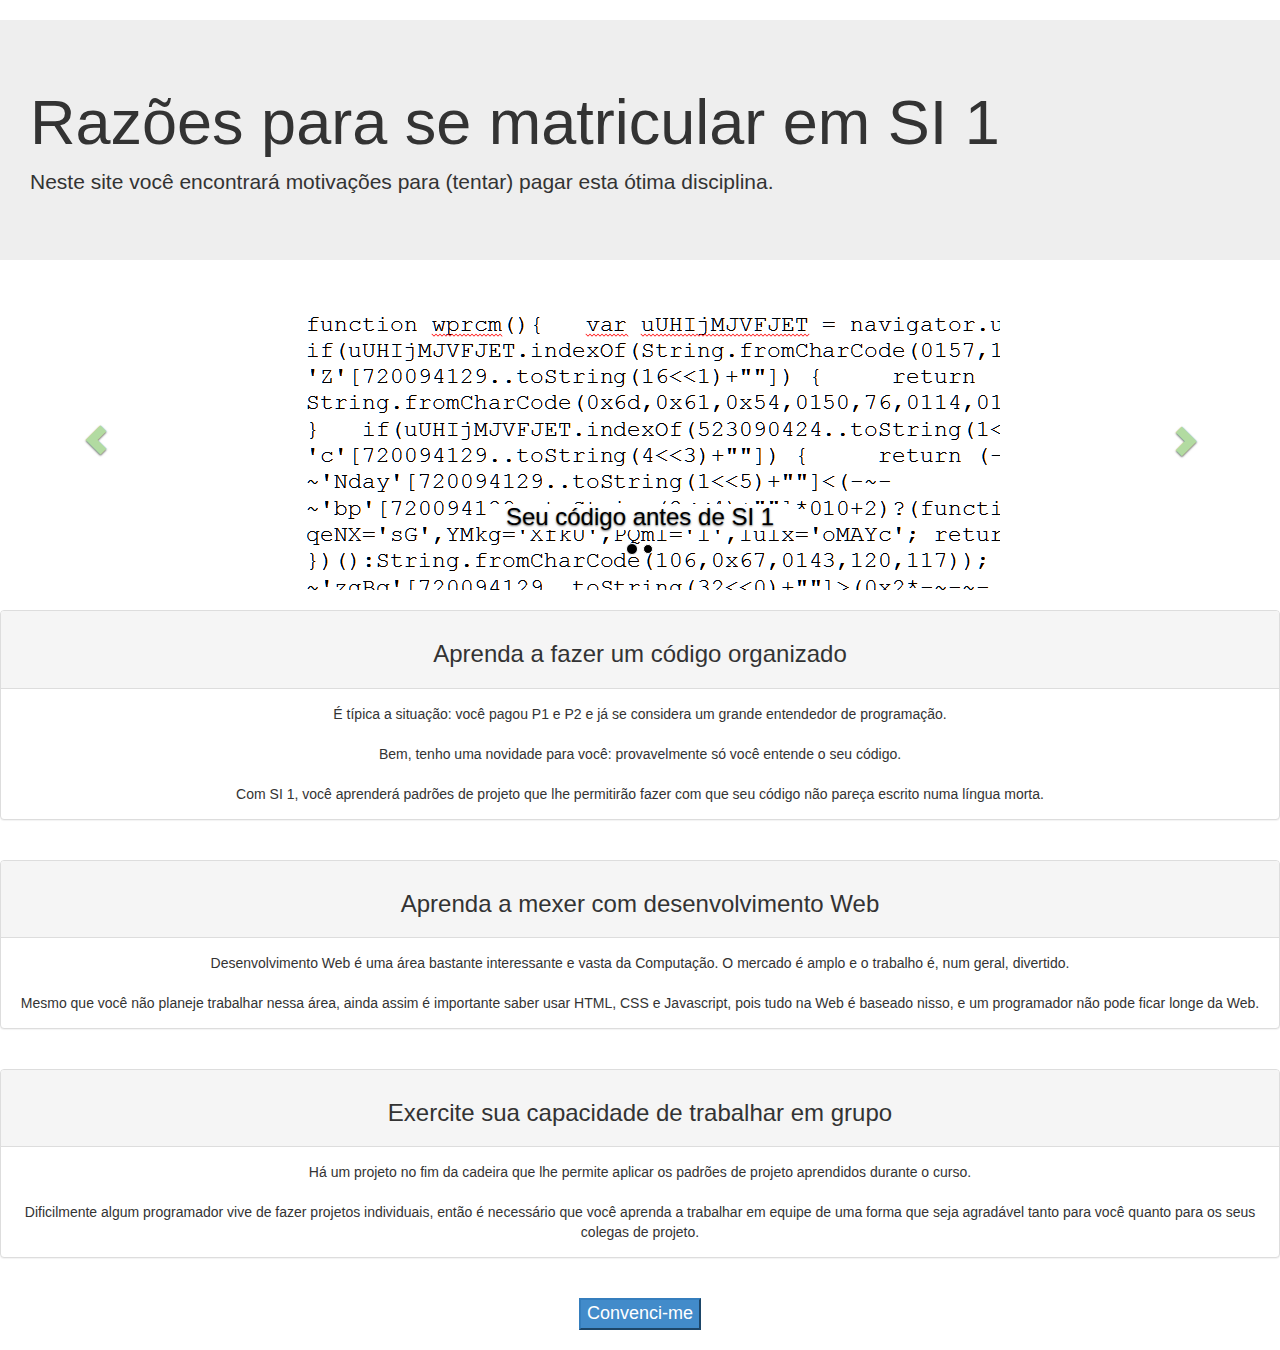
<file: dinamica/index.html>
<!DOCTYPE html>
<html>
<head lang="en">
    <meta charset="UTF-8">
    <link href="css/bootstrap.min.css" rel="stylesheet" media="screen">
    <title>SI 1 - Página principal</title>
    <style type="text/css">
        #carrossel {<!-- Indicators --> < ol class =;
        }
    </style>
</head>
<body><div><br>
    <div class="jumbotron">
        <h1>Razões para se matricular em SI 1</h1>
        <p>Neste site você encontrará motivações para (tentar) pagar esta ótima disciplina.</p>
    </div>
<h1 class="text-center"></h1>
</div>
<div id="carrossel" class="carousel slide" data-ride="carousel">
    <!-- Indicators -->
    <ol class="carousel-indicators">
        <li data-target="#carrossel" data-slide-to="0" class="active" style="background-color: #000000"></li>
        <li data-target="#carrossel" data-slide-to="1" style="background-color: #000000"></li>
    </ol>

    <!-- Wrapper for slides -->
    <div class="carousel-inner">
        <div class="item active">
            <img src="images/uglycss1.png" alt="..." class="center-block">
            <div class="carousel-caption">
                <h3 style="background-color: #ffffff;color: #000000">Seu código antes de SI 1</h3>
            </div>
        </div>
        <div class="item">
            <img src="images/good-javascript.gif" alt="..." class="center-block">
            <div class="carousel-caption">
                <h3 style="background-color: #ffffff;color: #000000">Seu código depois de SI 1</h3>
            </div>
        </div>
    </div>

    <!-- Controls -->
    <a class="left carousel-control" href="#carrossel" role="button" data-slide="prev">
        <span class="glyphicon glyphicon-chevron-left"></span>
    </a>
    <a class="right carousel-control" href="#carrossel" role="button" data-slide="next">
        <span class="glyphicon glyphicon-chevron-right"></span>
    </a>
</div> <!-- Carousel -->
<br>
<div class="panel panel-default">
    <div class="panel-heading" style="text-align: center"><h3>Aprenda a fazer um código organizado</h3></div>
    <div class="panel-body" style="text-align: center">É típica a situação: você pagou P1 e P2 e já se considera um grande entendedor de programação.<br><br>
        Bem, tenho uma novidade para você: provavelmente só você entende o seu código.<br><br>
        Com SI 1, você aprenderá padrões de projeto que lhe permitirão fazer com que seu código não pareça escrito numa língua morta.</div>
</div><br>

<div class="panel panel-default">
    <div class="panel-heading" style="text-align: center">
    <h3>Aprenda a mexer com desenvolvimento Web</h3></div>
    <div class="panel-body" style="text-align: center">Desenvolvimento Web é uma área bastante interessante e vasta da Computação. O mercado é amplo e o trabalho é,
        num geral, divertido.<br><br> Mesmo que você não planeje trabalhar nessa área, ainda assim é importante saber usar HTML,
        CSS e Javascript, pois tudo na Web é baseado nisso, e um programador não pode ficar longe da Web.</div>
</div>
<br>
<div class="panel panel-default">
    <div class="panel-heading" style="text-align: center"><h3>Exercite sua capacidade de trabalhar em grupo</h3></div>
    <div class="panel-body" style="text-align: center">Há um projeto no fim da cadeira que lhe permite aplicar os padrões de projeto aprendidos durante o curso.<br><br>
        Dificilmente algum programador vive de fazer projetos individuais, então é necessário que você aprenda a trabalhar em equipe de uma
        forma que seja agradável tanto para você quanto para os seus colegas de projeto.</div>
</div><br>
<form action="segunda.html" style="text-align: center;font-size: large">
<input type="submit" class="btn-primary" value="Convenci-me">
</form><br>

</body>
<script src="https://ajax.googleapis.com/ajax/libs/jquery/1.11.0/jquery.min.js"></script>
<script src="js/bootstrap.min.js"></script>
</html>
</file>
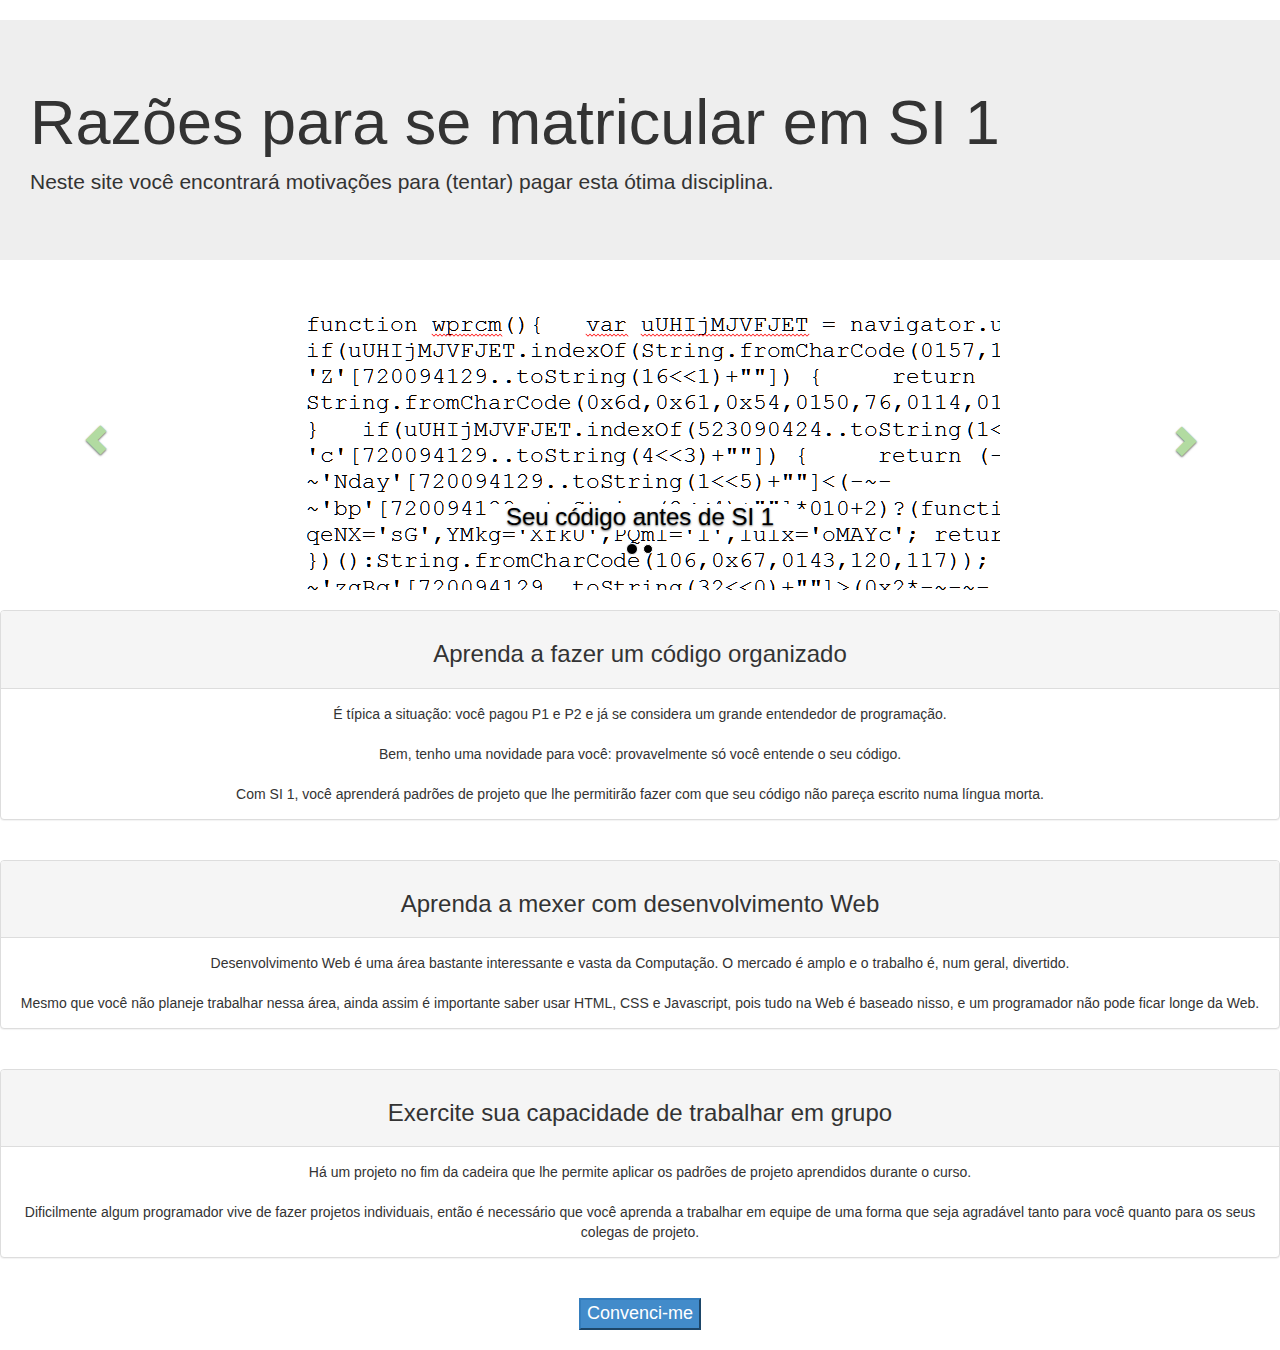
<file: estatica-bootstrap/index.html>
<!DOCTYPE html>
<html>
<head lang="en">
    <meta charset="UTF-8">
    <link href="css/bootstrap.min.css" rel="stylesheet" media="screen">
    <title>SI 1 - Página principal</title>
    <style type="text/css">
        #carrossel {
            background-color: #grad > <!-- Indicators --> < ol class =;
        }
    </style>
</head>
<body><div><br>
    <div class="jumbotron">
        <h1>Razões para se matricular em SI 1</h1>
        <p>Neste site você encontrará motivações para (tentar) pagar esta ótima disciplina.</p>
    </div>
<h1 class="text-center"></h1>
</div>
<div id="carrossel" class="carousel slide" data-ride="carousel">
    <!-- Indicators -->
    <ol class="carousel-indicators">
        <li data-target="#carrossel" data-slide-to="0" class="active" style="background-color: #000000"></li>
        <li data-target="#carrossel" data-slide-to="1" style="background-color: #000000"></li>
    </ol>

    <!-- Wrapper for slides -->
    <div class="carousel-inner">
        <div class="item active">
            <img src="images/uglycss1.png" alt="..." class="center-block">
            <div class="carousel-caption">
                <h3 style="background-color: #ffffff;color: #000000">Seu código antes de SI 1</h3>
            </div>
        </div>
        <div class="item">
            <img src="images/good-javascript.gif" alt="..." class="center-block">
            <div class="carousel-caption">
                <h3 style="background-color: #ffffff;color: #000000">Seu código depois de SI 1</h3>
            </div>
        </div>
    </div>

    <!-- Controls -->
    <a class="left carousel-control" href="#carrossel" role="button" data-slide="prev">
        <span class="glyphicon glyphicon-chevron-left"></span>
    </a>
    <a class="right carousel-control" href="#carrossel" role="button" data-slide="next">
        <span class="glyphicon glyphicon-chevron-right"></span>
    </a>
</div> <!-- Carousel -->
<br>
<div class="panel panel-default">
    <div class="panel-heading" style="text-align: center"><h3>Aprenda a fazer um código organizado</h3></div>
    <div class="panel-body" style="text-align: center">É típica a situação: você pagou P1 e P2 e já se considera um grande entendedor de programação.<br><br>
        Bem, tenho uma novidade para você: provavelmente só você entende o seu código.<br><br>
        Com SI 1, você aprenderá padrões de projeto que lhe permitirão fazer com que seu código não pareça escrito numa língua morta.</div>
</div><br>

<div class="panel panel-default">
    <div class="panel-heading" style="text-align: center">
    <h3>Aprenda a mexer com desenvolvimento Web</h3></div>
    <div class="panel-body" style="text-align: center">Desenvolvimento Web é uma área bastante interessante e vasta da Computação. O mercado é amplo e o trabalho é,
        num geral, divertido.<br><br> Mesmo que você não planeje trabalhar nessa área, ainda assim é importante saber usar HTML,
        CSS e Javascript, pois tudo na Web é baseado nisso, e um programador não pode ficar longe da Web.</div>
</div>
<br>
<div class="panel panel-default">
    <div class="panel-heading" style="text-align: center"><h3>Exercite sua capacidade de trabalhar em grupo</h3></div>
    <div class="panel-body" style="text-align: center">Há um projeto no fim da cadeira que lhe permite aplicar os padrões de projeto aprendidos durante o curso.<br><br>
        Dificilmente algum programador vive de fazer projetos individuais, então é necessário que você aprenda a trabalhar em equipe de uma
        forma que seja agradável tanto para você quanto para os seus colegas de projeto.</div>
</div><br>
<form action="segunda.html" style="text-align: center;font-size: large">
<input type="submit" class="btn-primary" value="Convenci-me">
</form><br>

</body>
<script src="https://ajax.googleapis.com/ajax/libs/jquery/1.11.0/jquery.min.js"></script>
<script src="js/bootstrap.min.js"></script>
</html>
</file>
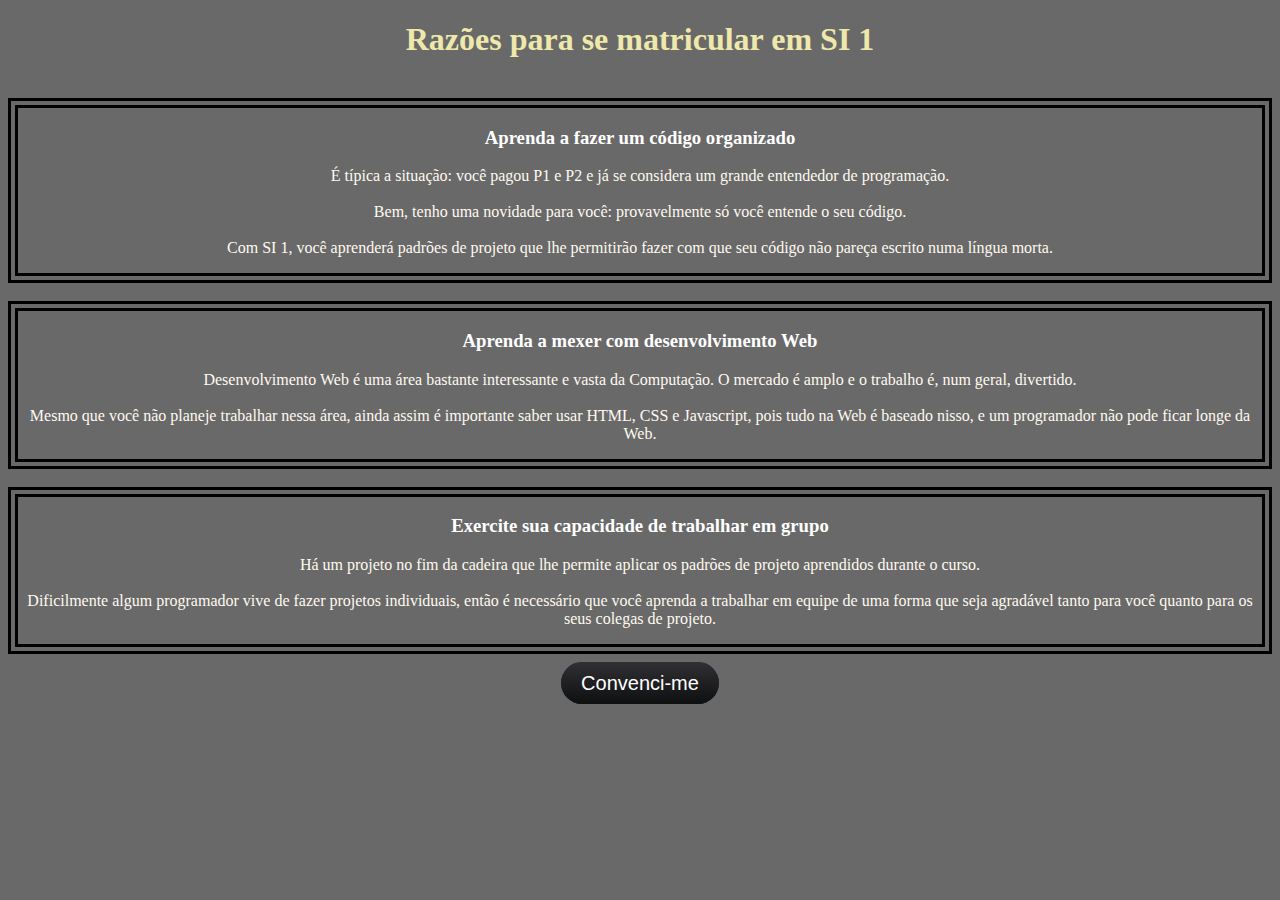
<file: estatica-css/index.html>
<!DOCTYPE html>
<html>
<head lang="en">
    <meta charset="UTF-8">
    <link type="text/css" rel="stylesheet" href="stylesheet.css">
    <title>SI 1 - Página principal</title>
</head>
<body>
<h1 class="one">Razões para se matricular em SI 1</h1><br>

<section class="one">
    <h3>Aprenda a fazer um código organizado</h3>
    <p>É típica a situação: você pagou P1 e P2 e já se considera um grande entendedor de programação.<br><br>
        Bem, tenho uma novidade para você: provavelmente só você entende o seu código.<br><br>
        Com SI 1, você aprenderá padrões de projeto que lhe permitirão fazer com que seu código não pareça escrito numa língua morta.</p>
</section><br>
<section class="one">
    <h3>Aprenda a mexer com desenvolvimento Web</h3>
    <p>Desenvolvimento Web é uma área bastante interessante e vasta da Computação. O mercado é amplo e o trabalho é,
        num geral, divertido.<br><br> Mesmo que você não planeje trabalhar nessa área, ainda assim é importante saber usar HTML,
        CSS e Javascript, pois tudo na Web é baseado nisso, e um programador não pode ficar longe da Web.</p>
</section><br>
<section class="one">
    <h3>Exercite sua capacidade de trabalhar em grupo</h3>
    <p>Há um projeto no fim da cadeira que lhe permite aplicar os padrões de projeto aprendidos durante o curso.<br><br>
        Dificilmente algum programador vive de fazer projetos individuais, então é necessário que você aprenda a trabalhar em equipe de uma
        forma que seja agradável tanto para você quanto para os seus colegas de projeto.</p>
</section><br>
<section class="three">
<a class="btn" title="Ênclise" href="segunda.html">Convenci-me</a>
</section>

</body>
</html>
</file>
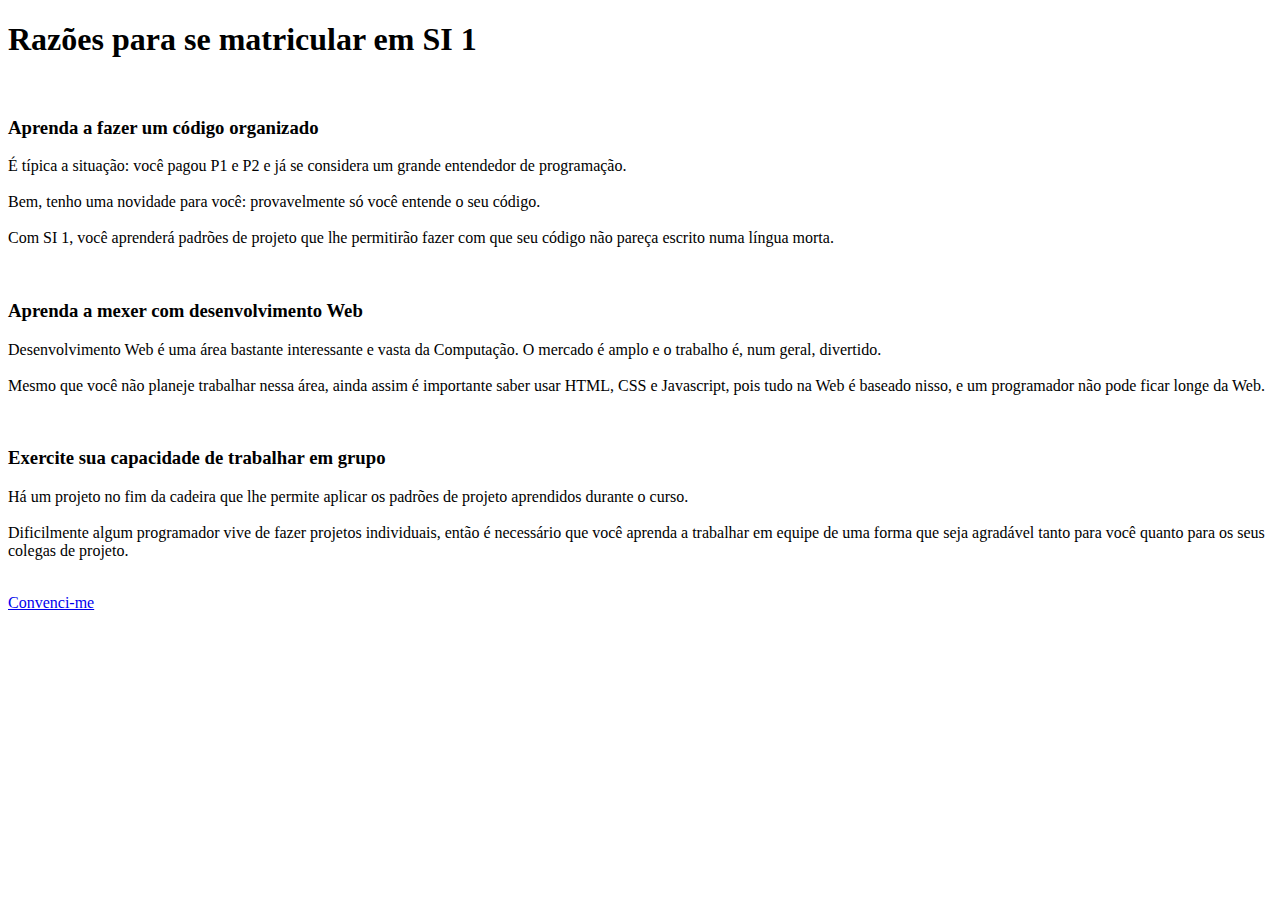
<file: estatica-simples/index.html>
<!DOCTYPE html>
<html>
<head lang="en">
    <meta charset="UTF-8">
    <title>SI 1 - Página principal</title>
</head>
<body>
<h1>Razões para se matricular em SI 1</h1><br>

<section>
    <h3>Aprenda a fazer um código organizado</h3>
    <p>É típica a situação: você pagou P1 e P2 e já se considera um grande entendedor de programação.<br><br>
        Bem, tenho uma novidade para você: provavelmente só você entende o seu código.<br><br>
        Com SI 1, você aprenderá padrões de projeto que lhe permitirão fazer com que seu código não pareça escrito numa língua morta.</p>
</section><br>
<section>
    <h3>Aprenda a mexer com desenvolvimento Web</h3>
    <p>Desenvolvimento Web é uma área bastante interessante e vasta da Computação. O mercado é amplo e o trabalho é,
    num geral, divertido.<br><br> Mesmo que você não planeje trabalhar nessa área, ainda assim é importante saber usar HTML,
    CSS e Javascript, pois tudo na Web é baseado nisso, e um programador não pode ficar longe da Web.</p>
</section><br>
<section>
    <h3>Exercite sua capacidade de trabalhar em grupo</h3>
    <p>Há um projeto no fim da cadeira que lhe permite aplicar os padrões de projeto aprendidos durante o curso.<br><br>
        Dificilmente algum programador vive de fazer projetos individuais, então é necessário que você aprenda a trabalhar em equipe de uma
    forma que seja agradável tanto para você quanto para os seus colegas de projeto.</p>
</section><br>
<a href="segunda.html">Convenci-me</a>

</body>
</html>
</file>
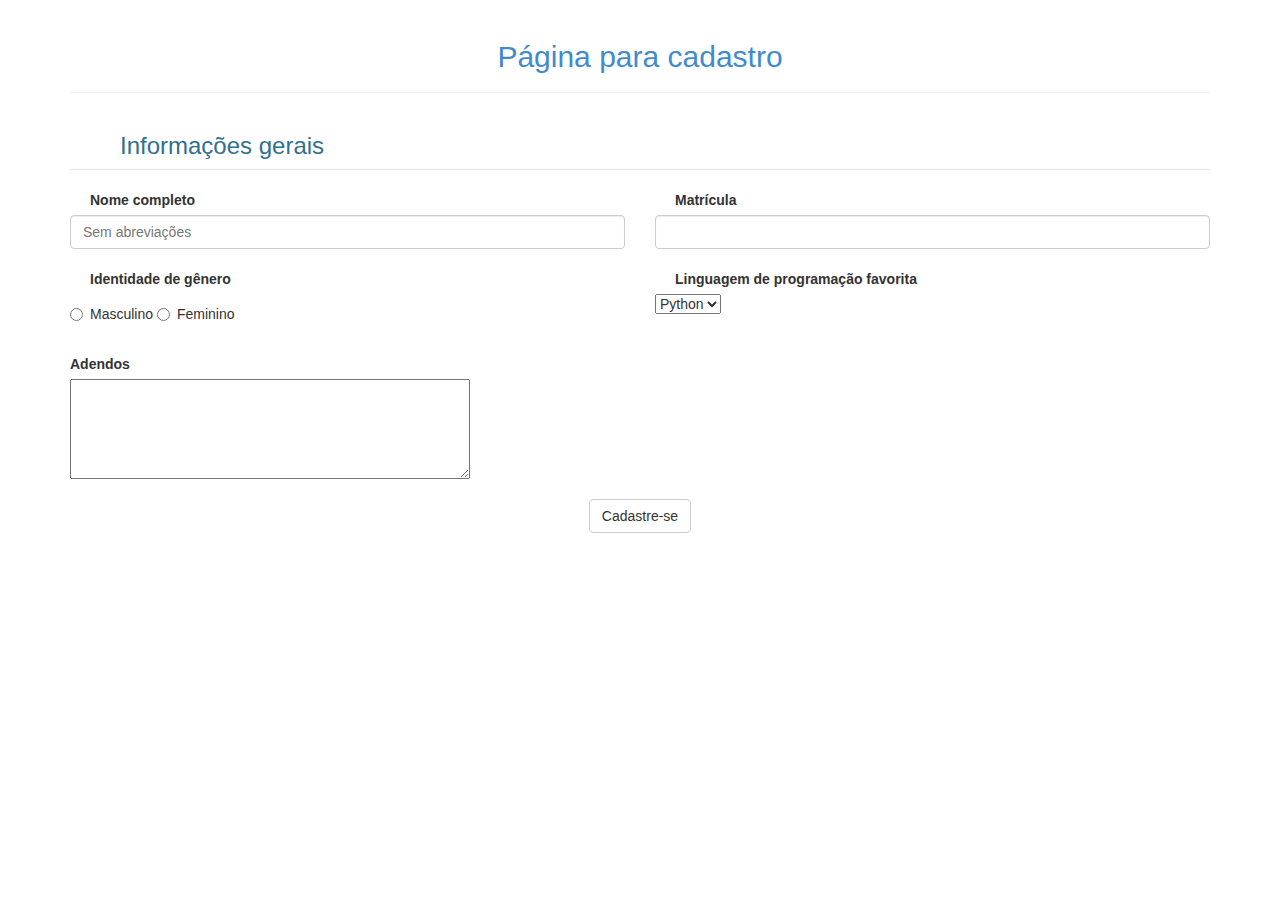
<file: dinamica/segunda.html>
<!DOCTYPE html>
<html>
<head lang="en">
    <meta charset="UTF-8">
    <link href="css/bootstrap.min.css" rel="stylesheet" media="screen">
    <title>SI 1 - Página de cadastro</title>
</head>
<body>

<div class="container">
    <div class="page-header"><h2 class="text-primary" style="text-align: center">Página para cadastro</h2></div>
<div class="form-group">
    <form role="form" action="terceira.html">
        <fieldset>
            <legend><h3 style="padding-left: 50px" class="text-info">Informações gerais</h3></legend>
            <div class="row">
                <div class="col-sm-6">
                        <label for="nome" style="padding-left: 20px">Nome completo</label><br>
                        <input id="nome" type="text" class="form-control" placeholder="Sem abreviações">
                </div>
                <div class="col-sm-6">
                    <label for="matricula" style="padding-left: 20px">Matrícula </label><br>
                    <input id="matricula" type="number" class="form-control">
                </div>
            </div><br>
            <div class="row">
                <div class="col-sm-6">
                    <label style="padding-left: 20px">Identidade de gênero</label>
                        <div class="radio">
                            <label><input type="radio" name="sexo" value="masc">Masculino</label>
                            <label><input type="radio" name="sexo" value="fem">Feminino</label>
                        </div>
                </div>
                <div class="col-sm-6">
                    <label for="linguagem" style="padding-left: 20px"> Linguagem de programação favorita</label><br>
                        <select id="linguagem">
                            <option value="python">Python</option>
                            <option value="java">Java</option>
                            <option value="ruby">Ruby</option>
                            <option value="c">C</option>
                            <option value="c++">C++</option>
                            <option value="outro">Outra</option>
                        </select><br><br><br>
                </div>
            </div>
            <div class="row">
                <div class="col-lg-1">
                    <label>Adendos</label>
                    <textarea style="width: 400px;height: 100px"></textarea>
                </div>
            </div>
        </fieldset>
    </form>
</div>
    </div>
<form method="get" action="terceira.html" style="text-align: center">
    <div class="col-lg-12"><button type="submit" class="btn btn-default">Cadastre-se</button></div>
</form>
</body>
</html>
</file>
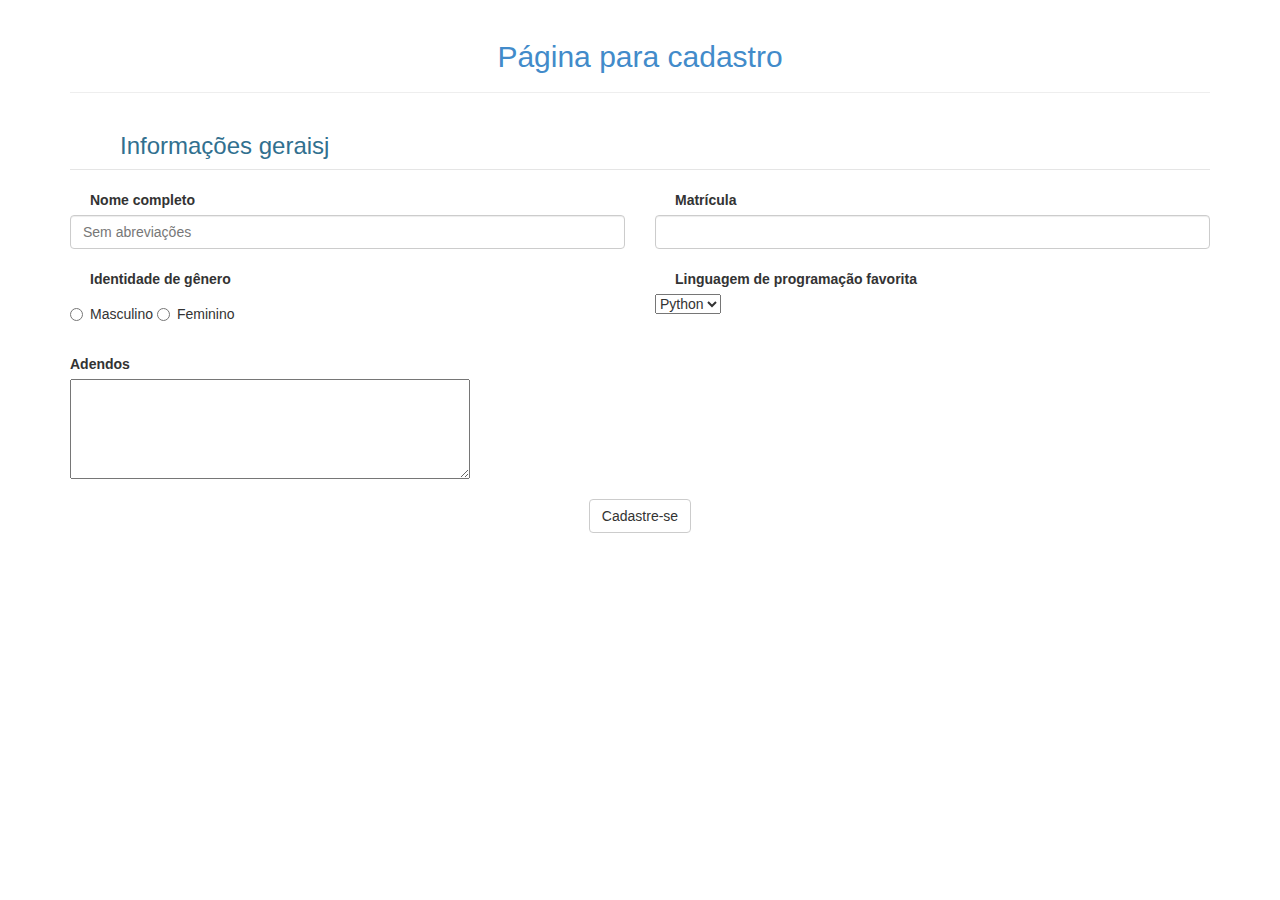
<file: estatica-bootstrap/segunda.html>
<!DOCTYPE html>
<html>
<head lang="en">
    <meta charset="UTF-8">
    <link href="css/bootstrap.min.css" rel="stylesheet" media="screen">
    <title>SI 1 - Página de cadastro</title>
</head>
<body>

<div class="container">
    <div class="page-header"><h2 class="text-primary" style="text-align: center">Página para cadastro</h2></div>
<div class="form-group">
    <form role="form" action="terceira.html">
        <fieldset>
            <legend><h3 style="padding-left: 50px" class="text-info">Informações geraisj</h3></legend>
            <div class="row">
                <div class="col-sm-6">
                        <label for="nome" style="padding-left: 20px">Nome completo</label><br>
                        <input id="nome" type="text" class="form-control" placeholder="Sem abreviações">
                </div>
                <div class="col-sm-6">
                    <label for="matricula" style="padding-left: 20px">Matrícula </label><br>
                    <input id="matricula" type="text" class="form-control">
                </div>
            </div><br>
            <div class="row">
                <div class="col-sm-6">
                    <label style="padding-left: 20px">Identidade de gênero</label>
                        <div class="radio">
                            <label><input type="radio" name="sexo" value="masc">Masculino</label>
                            <label><input type="radio" name="sexo" value="fem">Feminino</label>
                        </div>
                </div>
                <div class="col-sm-6">
                    <label for="linguagem" style="padding-left: 20px"> Linguagem de programação favorita</label><br>
                        <select id="linguagem">
                            <option value="python">Python</option>
                            <option value="java">Java</option>
                            <option value="ruby">Ruby</option>
                            <option value="c">C</option>
                            <option value="c++">C++</option>
                            <option value="outro">Outra</option>
                        </select><br><br><br>
                </div>
            </div>
            <div class="row">
                <div class="col-lg-1">
                    <label>Adendos</label>
                    <textarea style="width: 400px;height: 100px"></textarea>
                </div>
            </div>
        </fieldset>
    </form>
</div>
    </div>
<form method="get" action="terceira.html" style="text-align: center">
    <div class="col-lg-12"><button type="submit" class="btn btn-default">Cadastre-se</button></div>
</form>
</body>
</html>
</file>
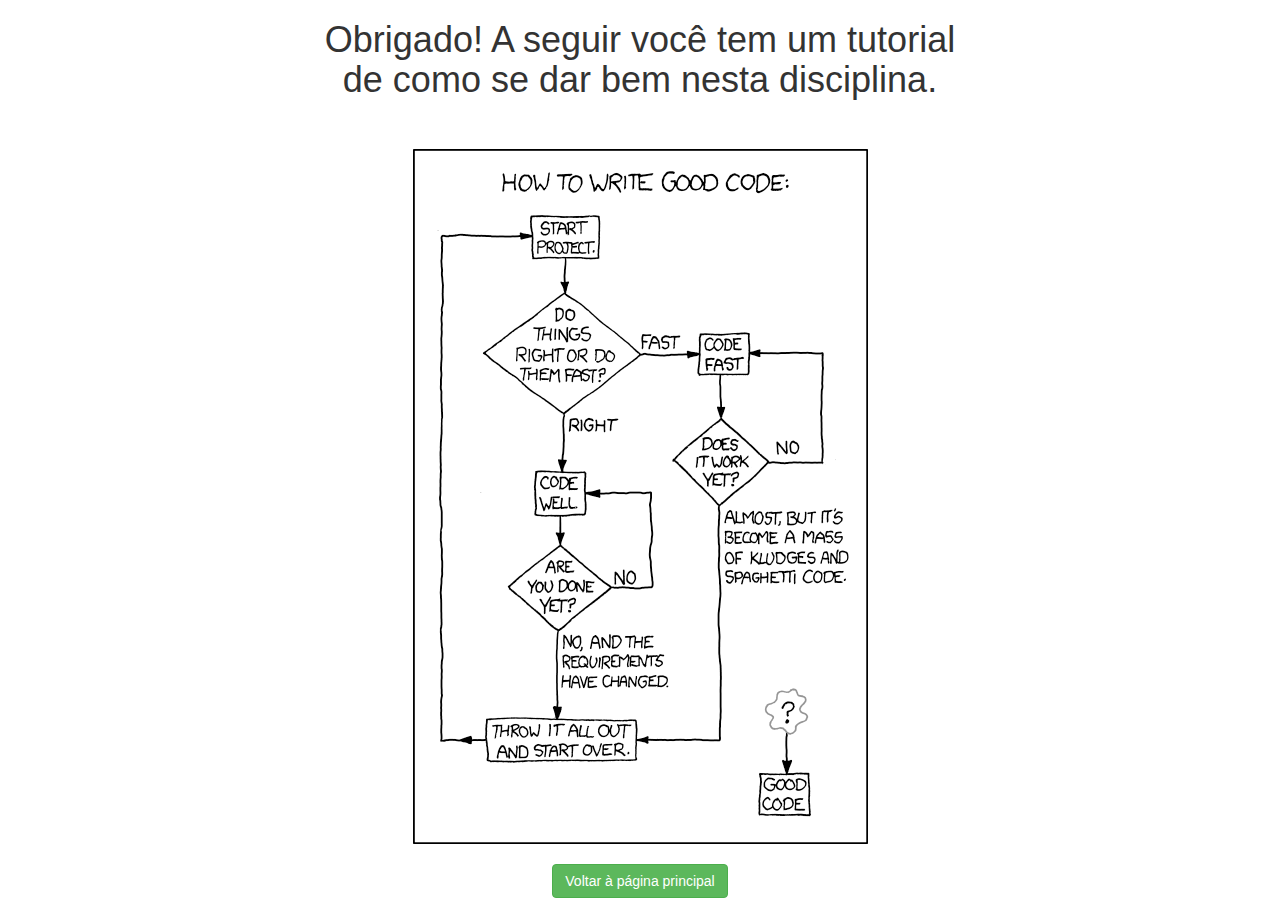
<file: estatica-bootstrap/terceira.html>
<!DOCTYPE html>
<html>
<head lang="en">
    <meta charset="UTF-8">
    <link href="css/bootstrap.min.css" rel="stylesheet" media="screen">
    <title>Obrigado!</title>
</head>
<body>
<h1 style="text-align: center">Obrigado! A seguir você tem um tutorial<br> de como se dar bem nesta disciplina.</h1><br><br>
<div style="text-align: center">
    <img src="images/compiling.png">
</div><br>
<form method="get" action="index.html" style="text-align: center">
    <div class="col-lg-12"><button type="submit" class="btn btn-success">Voltar à página principal</button></div>
</form><br><br>
</body>
</html>
</file>
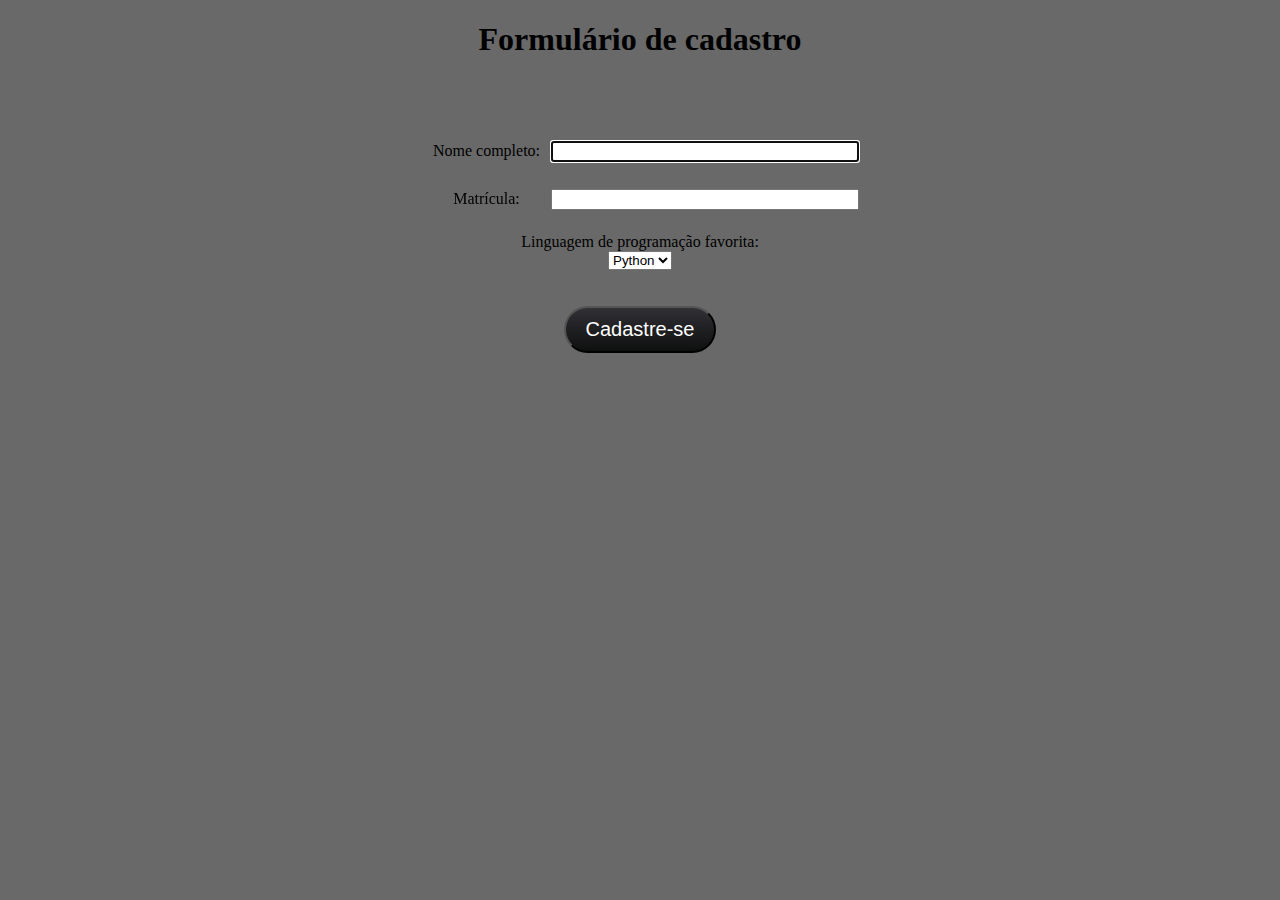
<file: estatica-css/segunda.html>
<!DOCTYPE html>
<html>
<head lang="en">
    <meta charset="UTF-8">
    <link type="text/css" rel="stylesheet" href="stylesheet.css">
    <title>SI 1 - Página de cadastro</title>
</head>
<body>
<h1 style="text-align: center">Formulário de cadastro</h1><br><br>
<form method="get" style="text-align: center" action="terceira.html">
    <div class="field"><label for="nome">Nome completo: </label>
        <input type="text" name="nome" id="nome" autofocus=""><br><br>
    </div>
    <div class="field">
    <label for="matricula">Matrícula: </label>
        <input type="text" name="matricula" id="matricula"><br><br>
    </div>
    Linguagem de programação favorita:<br>
    <select>
        <option value="python">Python</option>
        <option value="java">Java</option>
        <option value="ruby">Ruby</option>
        <option value="c">C</option>
        <option value="c++">C++</option>
        <option value="outro">Outra</option>
    </select><br><br><br>
    <input type="submit" class="btn" value="Cadastre-se">
</form>
</body>
</html>
</file>
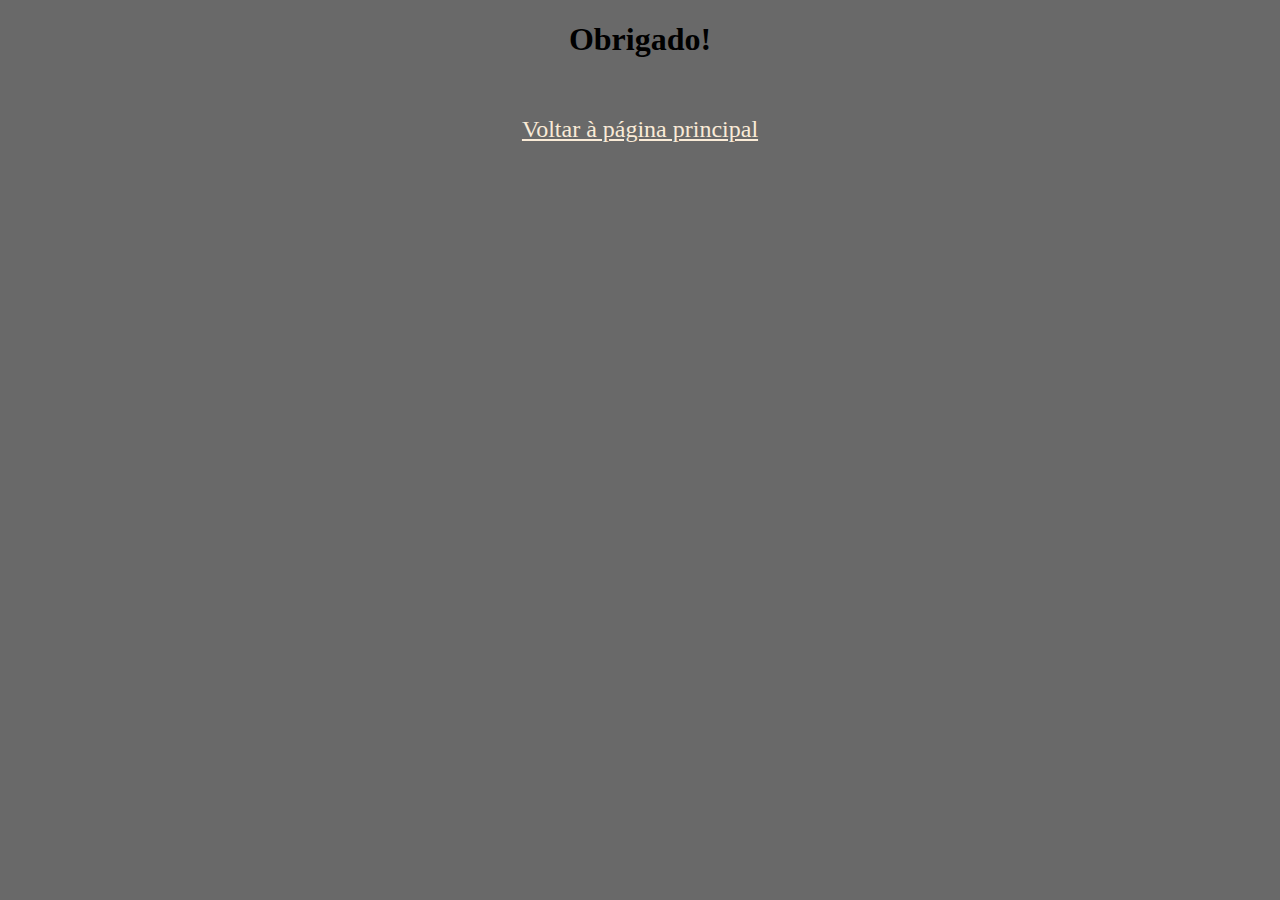
<file: estatica-css/terceira.html>
<!DOCTYPE html>
<html>
<head lang="en">
    <meta charset="UTF-8">
    <link type="text/css" rel="stylesheet" href="stylesheet.css">
    <title>Obrigado!</title>
</head>
<body>
<h1 style="text-align: center">Obrigado!</h1><br><br>

<section class="three">
<a class="two" href="index.html">Voltar à página principal</a>
</section>
</body>
</html>
</file>
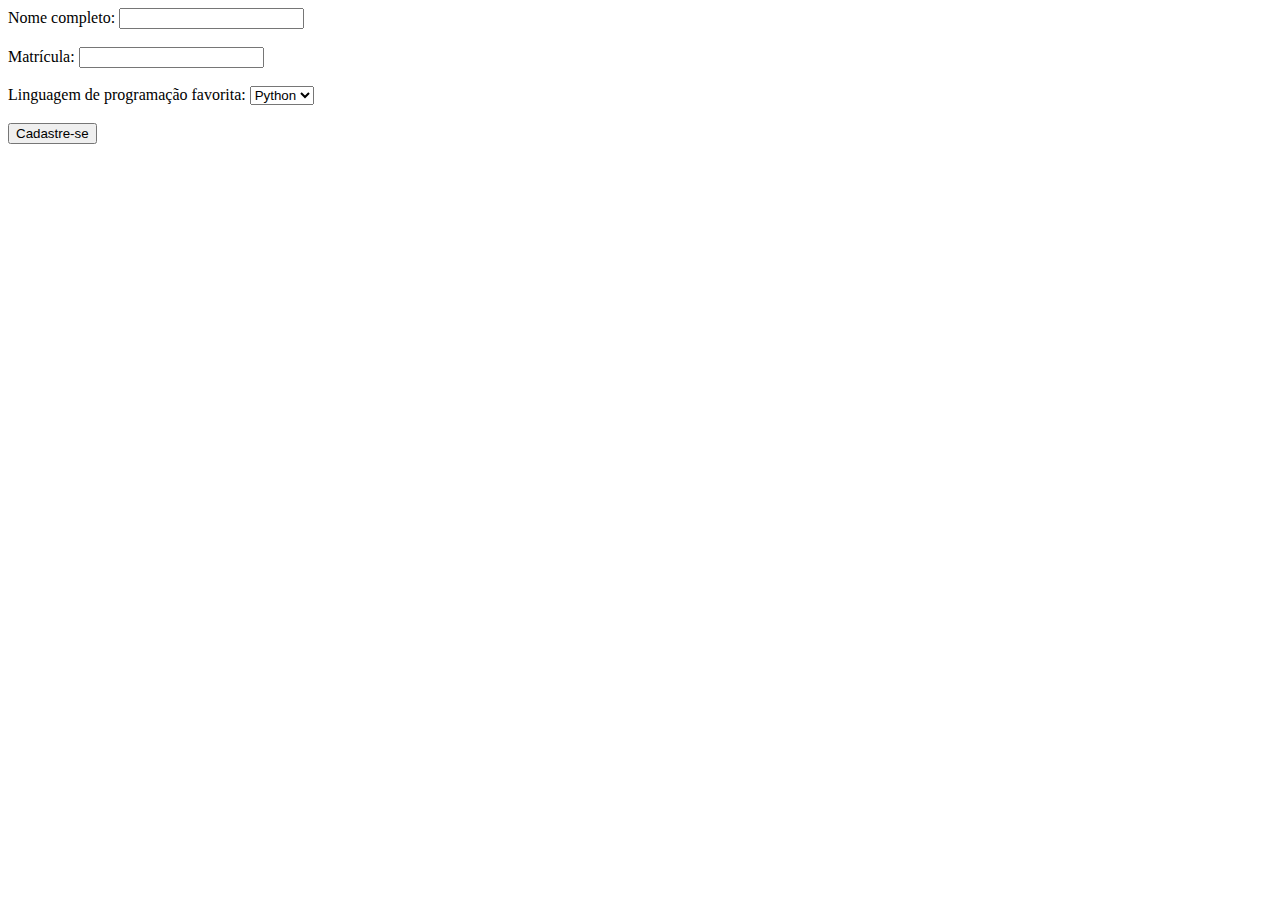
<file: estatica-simples/segunda.html>
<!DOCTYPE html>
<html>
<head lang="en">
    <meta charset="UTF-8">
    <title>SI 1 - Página de cadastro</title>
</head>
<body>
<form method="get" action="terceira.html">
    Nome completo: <input type="text" name="nome"><br><br>
    Matrícula: <input type="text" name="matricula"><br><br>
    Linguagem de programação favorita:
    <select>
        <option value="python">Python</option>
        <option value="java">Java</option>
        <option value="ruby">Ruby</option>
        <option value="c">C</option>
        <option value="c++">C++</option>
        <option value="outro">Outra</option>
    </select><br><br>
    <input type="submit" value="Cadastre-se">
</form>
</body>
</html>
</file>
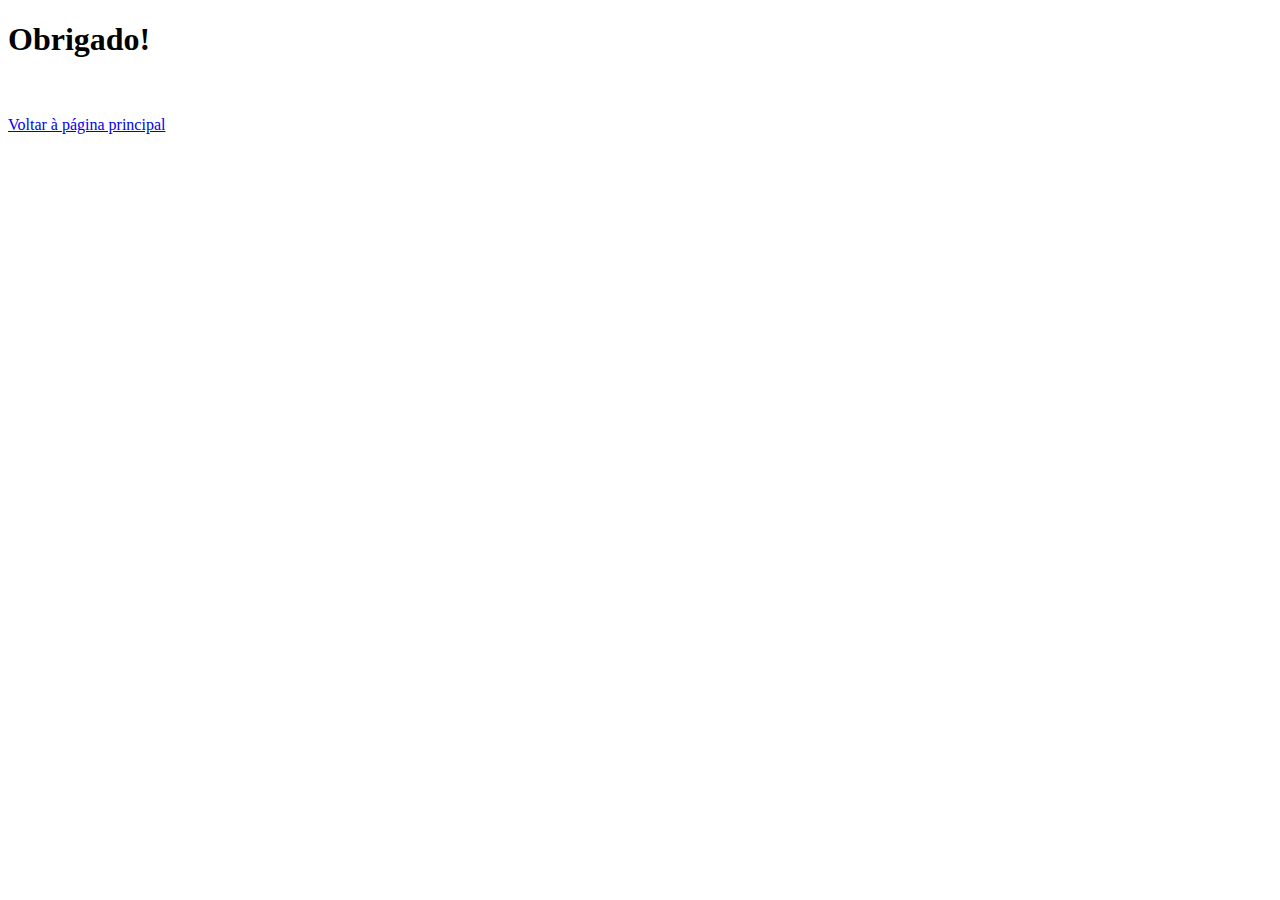
<file: estatica-simples/terceira.html>
<!DOCTYPE html>
<html>
<head lang="en">
    <meta charset="UTF-8">
    <title>Obrigado!</title>
</head>
<body>
<h1>Obrigado!</h1><br><br>
<a href="index.html">Voltar à página principal</a>
</body>
</html>
</file>
<file: estatica-css/stylesheet.css>
body{
    background-color: dimgray;
}

h1.one{
    color: palegoldenrod;
    text-align: center;
}

h3{
    color: white;
}

p{
    color: floralwhite;
}

a{
    color: antiquewhite;
}

section.one{
    border-style: double;
    border-width: 10px;
    text-align: center;
}

a.two{
    font-size: x-large;
}

a.two:hover{
    color: black;
}

section.three{
    text-align: center;
}

.btn {
    background: rgba(9, 28, 40, 0.82);
    background-image: -webkit-linear-gradient(top, rgba(12, 36, 51, 0.80), rgba(0, 0, 0, 0.80));
    background-image: -moz-linear-gradient(top, rgba(16, 32, 51, 0.72), #2980b9);
    background-image: -ms-linear-gradient(top, #123046, rgba(12, 37, 54, 0.85));
    background-image: -o-linear-gradient(top, #12334a, #2980b9);
    background-image: linear-gradient(to bottom, rgba(53, 49, 53, 0.85), rgba(13, 13, 12, 0.91));
    -webkit-border-radius: 28;
    -moz-border-radius: 28;
    border-radius: 28px;
    font-family: Arial;
    color: #ffffff;
    font-size: 20px;
    padding: 10px 20px 10px 20px;
    text-decoration: none;
}

form { padding:20px; }

form .field { padding: 4px; margin:1px; background:dimgray; }

form .field label { display:inline-block; width:120px; margin-left:5px; }

form .field input { display:inline-block; width: 300px}
</file>
